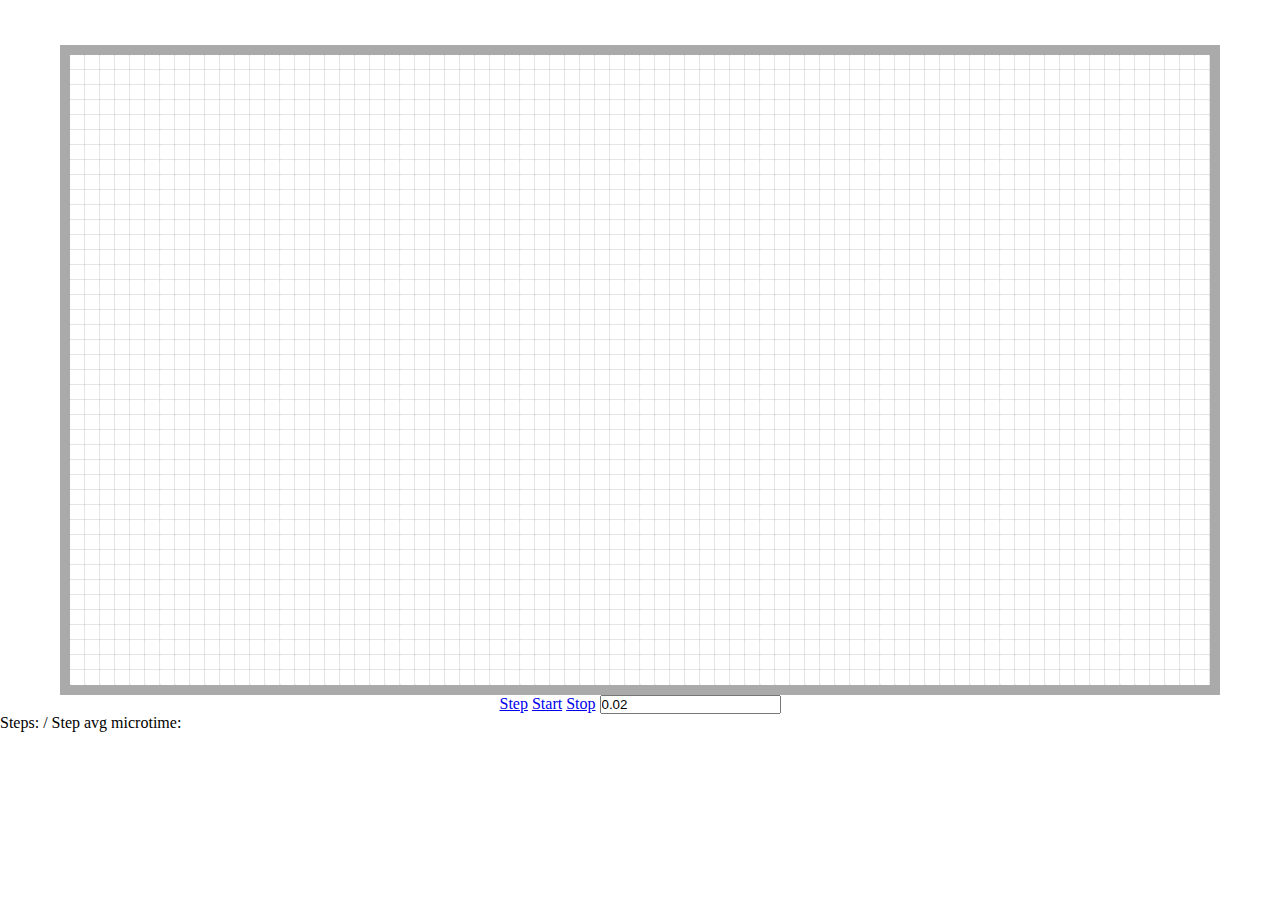
<file: demos/game-of-life/index.html>
<!DOCTYPE html>
<html lang="en">
<head>
    <meta charset="UTF-8">
    <title>Game of Life</title>
    <style>
        * {
            margin: 0;
            padding: 0;
            box-sizing: content-box;
        }
        canvas {
            display: block;
            /*width: 90vw;*/
            margin: auto;
            margin-top: 5vh;
            /*height: 70vh; */
            border: 10px solid #aaa;
        }
        .actions {
            text-align: center;
        }
    </style>
</head>
<body id="body">
    <canvas id="canvas"></canvas>
    <div class="actions">
        <a href="#" id="step-action">Step</a>
        <a href="#" id="start-action">Start</a>
        <a href="#" id="stop-action">Stop</a>
        <input id="delay" type="number" step="0.01" value="0.02" min="0.01">
    </div>
    <div class="status">
        <div class="step">
            Steps: <span id="step-count"></span> /
            Step avg microtime: <span id="step-time"></span>
        </div>
    </div>
    <script>

        const size = 15;
        const matrix_size = 400;

        // function $(id) {
        //     return document.getElementById(id);
        // }

        // let $ = function(id) {
        //     return document.getElementById(id);
        // }

        // let matrix = [];
        // for (i = 0; i < matrix_size; i++) {
        //     matrix.push([]);
        //     for (j = 0; j < matrix_size; j++) {
        //         matrix[i].push(0);
        //     }
        // }
        // let matrix = new Array(matrix_size).fill(0).map(() => new Array(matrix_size).fill(0));

        let $ = (id) => { return document.getElementById(id); }

        let i = 0;
        let canvas = $('canvas');
        let cols = rows = 0;
        let matrix = [];
        let colors = [];
        let animId = -1;
        let moving = false;
        let stepCount = 0;

        let stepTimes = [];


        let resizeCanvas = () => {
            canvas.width = window.innerWidth * .9 - ((window.innerWidth * .9) % size);
            canvas.height = window.innerHeight * .7 - ((window.innerHeight * .7) % size);
            cols = canvas.width / size;
            rows = canvas.height / size;

            // a matriz pode ser pequena, pelo fato do jogo ser circular; caso contrário, teríamos que arbitrar um número suficientemente grande para esta matriz (matrix_size).
            matrix = new Array(cols).fill(0).map(() => new Array(rows).fill(0));
            colors = new Array(cols).fill(0).map(() => new Array(rows).fill(0).map(el => i++));
        }

        let is_visible = (i, j) => (i * size) < canvas.width && (j * size) < canvas.height;

        let drawGrid = () => {
            let ctx = $('canvas').getContext('2d');
            ctx.strokeStyle = '#ccc'; // grid color
            // columns
            for (i = 0; i <= canvas.width; i += size) {
                ctx.beginPath();
                ctx.moveTo(i, 0);
                ctx.lineTo(i, canvas.height);
                ctx.stroke();
            }

            // lines
            for (i = 0; i < canvas.height; i += size) {
                ctx.beginPath();
                ctx.moveTo(0, i);
                ctx.lineTo(canvas.width, i);
                ctx.stroke();
            }

            // cells
            matrix.map((row, i)  => {
                row.map((cell, j) => {
                    if (!is_visible(i, j)) return;
                    if (cell == 0) {
                        ctx.fillStyle = 'rgb(255, 255, 255)';
                    } else {
                        // ctx.fillStyle = 'rgb(220, 220, 20)';
                        ctx.fillStyle = `hsl(${colors[i][j]}, 70%, 50%)`;
                    }
                    ctx.fillRect(i * size, j * size, size - 1, size - 1);
                })
            });
        }

        let step = () => {
            let t0 = performance.now();
            matrix = matrix.map((row, i) => {
                return row.map((cell, j) => {
                    // esse trecho de código parece que estava muito lento, mas precisaria ser adaptado pra um jogo "circular"
                    // let neighbors = matrix.slice(Math.max(0, i - 1), i + 2)
                    //                       .map(r => r.slice(Math.max(0, j - 1), j + 2));

                    // let neighborsCount = -cell + neighbors.map(
                    //     r => r.reduce((acc, val) => acc + val)
                    // ).reduce((acc, val) => acc + val);
                    let _i = i - 1, i_ = i + 1, _j = j - 1, j_ = j + 1;

                    // este trecho de código faz com que o jogo seja "circular"
                    if (_i < 0) _i = cols - 1;
                    if (_j < 0) _j = rows - 1;
                    if (i_ == cols) i_ = 0;
                    if (j_ == rows) j_ = 0;
                    // fim do trecho circular

                    let neighborsCount = (matrix[_i] ? ((matrix[_i][_j] || 0) + matrix[_i][j] + (matrix[_i][j_] || 0)) : 0) +
                                         (matrix[i][_j] || 0) + (matrix[i][j_] || 0) +
                                         (matrix[i_] ? ((matrix[i_][_j] || 0) + matrix[i_][j] + (matrix[i_][j_] || 0)) : 0);
                    // console.log(i, j, cell, neighborsCount);
                    // console.log();
                    if (neighborsCount == 3) {
                        return 1;
                    }
                    if (neighborsCount == 2 || neighborsCount == 3) {
                        return cell;
                    }
                    return 0;
                });
            });
            let t = performance.now();
            stepTimes.push(t - t0);
            drawGrid();
            stepCount++;
        }

        let move = () => {
            animId = setTimeout(() => {
                step();
                move();
            }, parseFloat($('delay').value) * 1000);
            moving = true;
        }
        let stop = () => {
            clearInterval(animId);
            moving = false;
        }

        resizeCanvas();
        drawGrid();
        window.addEventListener('resize', () => {
            resizeCanvas();
            drawGrid() ;
        });

        canvas.addEventListener('click', evt => {
            let ctx = canvas.getContext('2d');
            let pos = [evt.offsetX, evt.offsetY].map(num => (num - num % size) / size );
            matrix[pos[0]][pos[1]] = matrix[pos[0]][pos[1]] == 1 ? 0 : 1;
            drawGrid();
        });
        $('step-action').addEventListener('click', evt => {
            evt.preventDefault();
            step();
        });
        $('start-action').addEventListener('click', evt => {
            evt.preventDefault();
            move();
        });
        $('stop-action').addEventListener('click', evt => {
            evt.preventDefault();
            if (!moving) return;
            stop();
        });
        $('delay').addEventListener('change', evt => {
            if (!moving) return;
            stop();
            move();
        });

        setInterval(() => {
            $('step-count').innerHTML = stepCount;
            $('step-time').innerHTML = `${stepTimes.reduce((a, v) => a + v, 0)/Math.max(stepTimes.length, 1)} (${stepTimes.length} steps)`;
            stepTimes = [];
        }, 1000);

    </script>
</body>
</html>
</file>
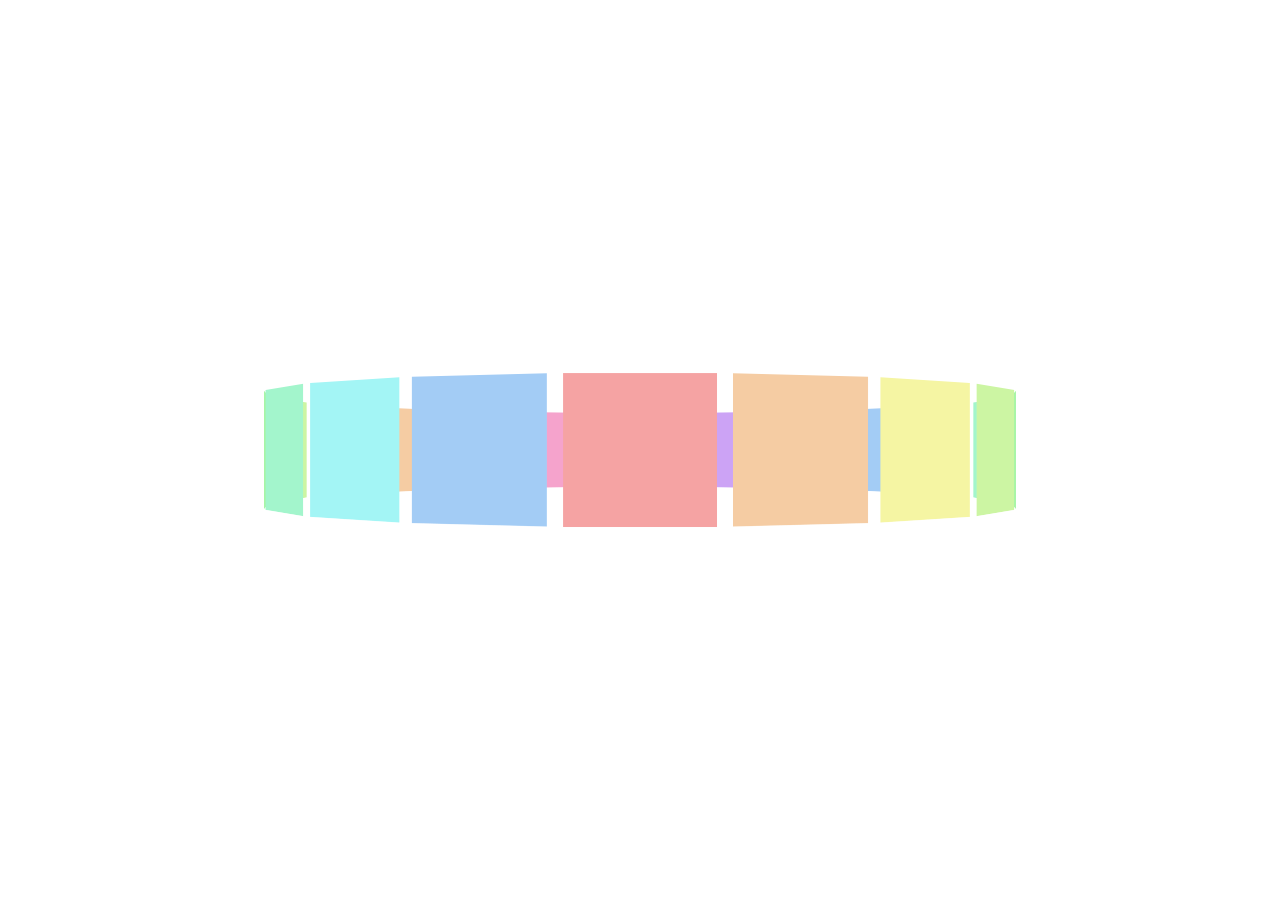
<file: demos/less-example/index.html>
<!DOCTYPE html>
<html lang="en">
<head>
    <meta charset="UTF-8">
    <title>Document</title>
    <link rel="stylesheet" href="style.css">
</head>
<body>
    <div class="gallery">
        <div class="img img-1" data-pos="1"></div>
        <div class="img img-2" data-pos="2"></div>
        <div class="img img-3" data-pos="3"></div>
        <div class="img img-4" data-pos="4"></div>
        <div class="img img-5" data-pos="5"></div>
        <div class="img img-6" data-pos="6"></div>
        <div class="img img-7" data-pos="7"></div>
        <div class="img img-8" data-pos="8"></div>
        <div class="img img-9" data-pos="9"></div>
        <div class="img img-10" data-pos="10"></div>
        <div class="img img-11" data-pos="11"></div>
        <div class="img img-12" data-pos="12"></div>
        <div class="img img-13" data-pos="13"></div>
        <div class="img img-14" data-pos="14"></div>
        <div class="img img-15" data-pos="15"></div>
        <div class="img img-16" data-pos="16"></div>
        <div class="img img-17" data-pos="17"></div>
        <div class="img img-18" data-pos="18"></div>
        <div class="img img-19" data-pos="19"></div>
        <div class="img img-20" data-pos="20"></div>
    </div>
</body>
</html>
</file>
<file: demos/less-example/style.css>
.gallery {
  width: 100px;
  height: 100px;
  position: absolute;
  top: calc(50% - 50px);
  left: calc(50% - 50px);
  transform-style: preserve-3d;
  perspective: 1000px;
}
.img {
  width: 100px;
  height: 100px;
  position: absolute;
  transition: 1s;
}
.img-20 {
  background: hsl(210, 80%, 80%);
  transform: rotateX(0deg) rotateY(342deg) translateZ(350px);
  animation: 10s infinite linear gira20;
}
@keyframes gira20 {
  0% {
    transform: rotateX(0deg) rotateY(342deg) translateZ(350px);
  }
  100% {
    transform: rotateX(0deg) rotateY(702deg) translateZ(350px);
  }
}
.img-19 {
  background: hsl(180, 80%, 80%);
  transform: rotateX(0deg) rotateY(324deg) translateZ(350px);
  animation: 10s infinite linear gira19;
}
@keyframes gira19 {
  0% {
    transform: rotateX(0deg) rotateY(324deg) translateZ(350px);
  }
  100% {
    transform: rotateX(0deg) rotateY(684deg) translateZ(350px);
  }
}
.img-18 {
  background: hsl(150, 80%, 80%);
  transform: rotateX(0deg) rotateY(306deg) translateZ(350px);
  animation: 10s infinite linear gira18;
}
@keyframes gira18 {
  0% {
    transform: rotateX(0deg) rotateY(306deg) translateZ(350px);
  }
  100% {
    transform: rotateX(0deg) rotateY(666deg) translateZ(350px);
  }
}
.img-17 {
  background: hsl(120, 80%, 80%);
  transform: rotateX(0deg) rotateY(288deg) translateZ(350px);
  animation: 10s infinite linear gira17;
}
@keyframes gira17 {
  0% {
    transform: rotateX(0deg) rotateY(288deg) translateZ(350px);
  }
  100% {
    transform: rotateX(0deg) rotateY(648deg) translateZ(350px);
  }
}
.img-16 {
  background: hsl(90, 80%, 80%);
  transform: rotateX(0deg) rotateY(270deg) translateZ(350px);
  animation: 10s infinite linear gira16;
}
@keyframes gira16 {
  0% {
    transform: rotateX(0deg) rotateY(270deg) translateZ(350px);
  }
  100% {
    transform: rotateX(0deg) rotateY(630deg) translateZ(350px);
  }
}
.img-15 {
  background: hsl(60, 80%, 80%);
  transform: rotateX(0deg) rotateY(252deg) translateZ(350px);
  animation: 10s infinite linear gira15;
}
@keyframes gira15 {
  0% {
    transform: rotateX(0deg) rotateY(252deg) translateZ(350px);
  }
  100% {
    transform: rotateX(0deg) rotateY(612deg) translateZ(350px);
  }
}
.img-14 {
  background: hsl(30, 80%, 80%);
  transform: rotateX(0deg) rotateY(234deg) translateZ(350px);
  animation: 10s infinite linear gira14;
}
@keyframes gira14 {
  0% {
    transform: rotateX(0deg) rotateY(234deg) translateZ(350px);
  }
  100% {
    transform: rotateX(0deg) rotateY(594deg) translateZ(350px);
  }
}
.img-13 {
  background: hsl(0, 80%, 80%);
  transform: rotateX(0deg) rotateY(216deg) translateZ(350px);
  animation: 10s infinite linear gira13;
}
@keyframes gira13 {
  0% {
    transform: rotateX(0deg) rotateY(216deg) translateZ(350px);
  }
  100% {
    transform: rotateX(0deg) rotateY(576deg) translateZ(350px);
  }
}
.img-12 {
  background: hsl(330, 80%, 80%);
  transform: rotateX(0deg) rotateY(198deg) translateZ(350px);
  animation: 10s infinite linear gira12;
}
@keyframes gira12 {
  0% {
    transform: rotateX(0deg) rotateY(198deg) translateZ(350px);
  }
  100% {
    transform: rotateX(0deg) rotateY(558deg) translateZ(350px);
  }
}
.img-11 {
  background: hsl(300, 80%, 80%);
  transform: rotateX(0deg) rotateY(180deg) translateZ(350px);
  animation: 10s infinite linear gira11;
}
@keyframes gira11 {
  0% {
    transform: rotateX(0deg) rotateY(180deg) translateZ(350px);
  }
  100% {
    transform: rotateX(0deg) rotateY(540deg) translateZ(350px);
  }
}
.img-10 {
  background: hsl(270, 80%, 80%);
  transform: rotateX(0deg) rotateY(162deg) translateZ(350px);
  animation: 10s infinite linear gira10;
}
@keyframes gira10 {
  0% {
    transform: rotateX(0deg) rotateY(162deg) translateZ(350px);
  }
  100% {
    transform: rotateX(0deg) rotateY(522deg) translateZ(350px);
  }
}
.img-9 {
  background: hsl(240, 80%, 80%);
  transform: rotateX(0deg) rotateY(144deg) translateZ(350px);
  animation: 10s infinite linear gira9;
}
@keyframes gira9 {
  0% {
    transform: rotateX(0deg) rotateY(144deg) translateZ(350px);
  }
  100% {
    transform: rotateX(0deg) rotateY(504deg) translateZ(350px);
  }
}
.img-8 {
  background: hsl(210, 80%, 80%);
  transform: rotateX(0deg) rotateY(126deg) translateZ(350px);
  animation: 10s infinite linear gira8;
}
@keyframes gira8 {
  0% {
    transform: rotateX(0deg) rotateY(126deg) translateZ(350px);
  }
  100% {
    transform: rotateX(0deg) rotateY(486deg) translateZ(350px);
  }
}
.img-7 {
  background: hsl(180, 80%, 80%);
  transform: rotateX(0deg) rotateY(108deg) translateZ(350px);
  animation: 10s infinite linear gira7;
}
@keyframes gira7 {
  0% {
    transform: rotateX(0deg) rotateY(108deg) translateZ(350px);
  }
  100% {
    transform: rotateX(0deg) rotateY(468deg) translateZ(350px);
  }
}
.img-6 {
  background: hsl(150, 80%, 80%);
  transform: rotateX(0deg) rotateY(90deg) translateZ(350px);
  animation: 10s infinite linear gira6;
}
@keyframes gira6 {
  0% {
    transform: rotateX(0deg) rotateY(90deg) translateZ(350px);
  }
  100% {
    transform: rotateX(0deg) rotateY(450deg) translateZ(350px);
  }
}
.img-5 {
  background: hsl(120, 80%, 80%);
  transform: rotateX(0deg) rotateY(72deg) translateZ(350px);
  animation: 10s infinite linear gira5;
}
@keyframes gira5 {
  0% {
    transform: rotateX(0deg) rotateY(72deg) translateZ(350px);
  }
  100% {
    transform: rotateX(0deg) rotateY(432deg) translateZ(350px);
  }
}
.img-4 {
  background: hsl(90, 80%, 80%);
  transform: rotateX(0deg) rotateY(54deg) translateZ(350px);
  animation: 10s infinite linear gira4;
}
@keyframes gira4 {
  0% {
    transform: rotateX(0deg) rotateY(54deg) translateZ(350px);
  }
  100% {
    transform: rotateX(0deg) rotateY(414deg) translateZ(350px);
  }
}
.img-3 {
  background: hsl(60, 80%, 80%);
  transform: rotateX(0deg) rotateY(36deg) translateZ(350px);
  animation: 10s infinite linear gira3;
}
@keyframes gira3 {
  0% {
    transform: rotateX(0deg) rotateY(36deg) translateZ(350px);
  }
  100% {
    transform: rotateX(0deg) rotateY(396deg) translateZ(350px);
  }
}
.img-2 {
  background: hsl(30, 80%, 80%);
  transform: rotateX(0deg) rotateY(18deg) translateZ(350px);
  animation: 10s infinite linear gira2;
}
@keyframes gira2 {
  0% {
    transform: rotateX(0deg) rotateY(18deg) translateZ(350px);
  }
  100% {
    transform: rotateX(0deg) rotateY(378deg) translateZ(350px);
  }
}
.img-1 {
  background: hsl(0, 80%, 80%);
  transform: rotateX(0deg) rotateY(0deg) translateZ(350px);
  animation: 10s infinite linear gira1;
}
@keyframes gira1 {
  0% {
    transform: rotateX(0deg) rotateY(0deg) translateZ(350px);
  }
  100% {
    transform: rotateX(0deg) rotateY(360deg) translateZ(350px);
  }
}
</file>
